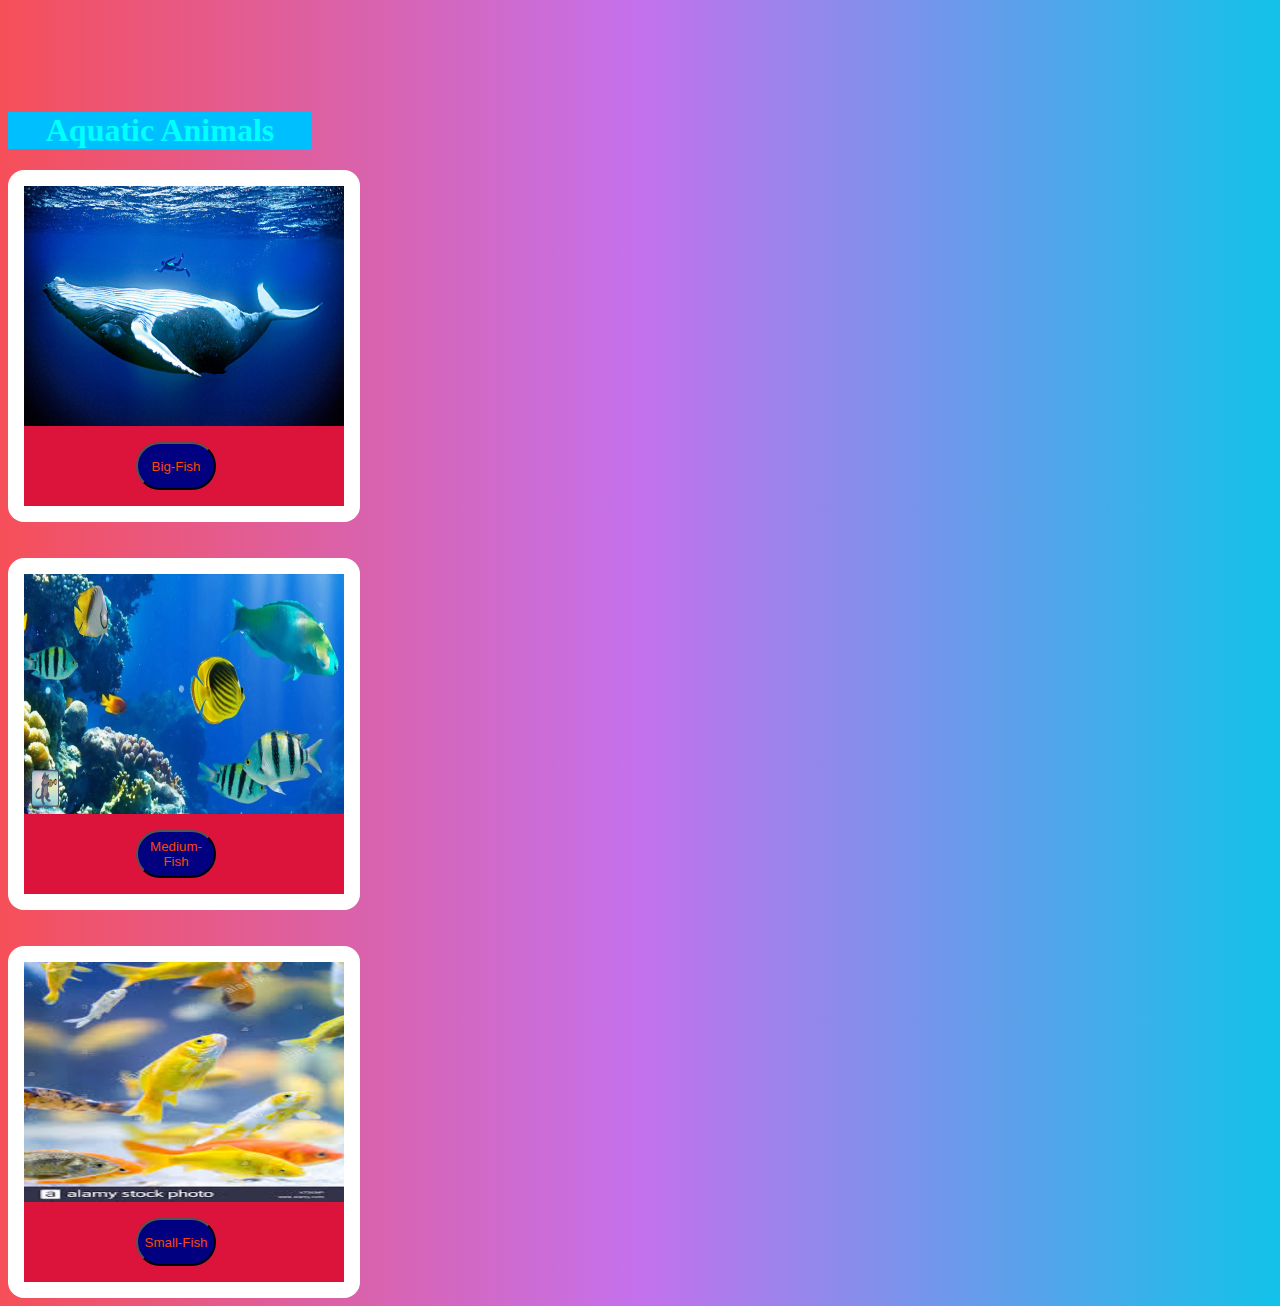
<file: index.html>
<html>
<head>
    <title>Aquatic Animals</title>
    <link rel="stylesheet" href="bruh.css">
</head>    
<body>
<h1 class="e">Aquatic Animals</h1>
<div class="l">
    <img class="f" src="big fish.jpg">
 
    <div class="b">
     <a href="h.html"><button>Big-Fish</button></a>
    </div>
</div>
<br><br>
<div class="l">
    <img class="t" src="fish.jpg">

    <div class="b">
        <a href="a.html"><button>Medium-Fish</button></a>
    </div>
</div>
<br><br>
<div class="l">
    <img class="o" src="tiny.jpg">

    <div class="b">
        <a href="t.html"><button>Small-Fish</button></a>
    </div>
</div>

</body>
</html>
</file>
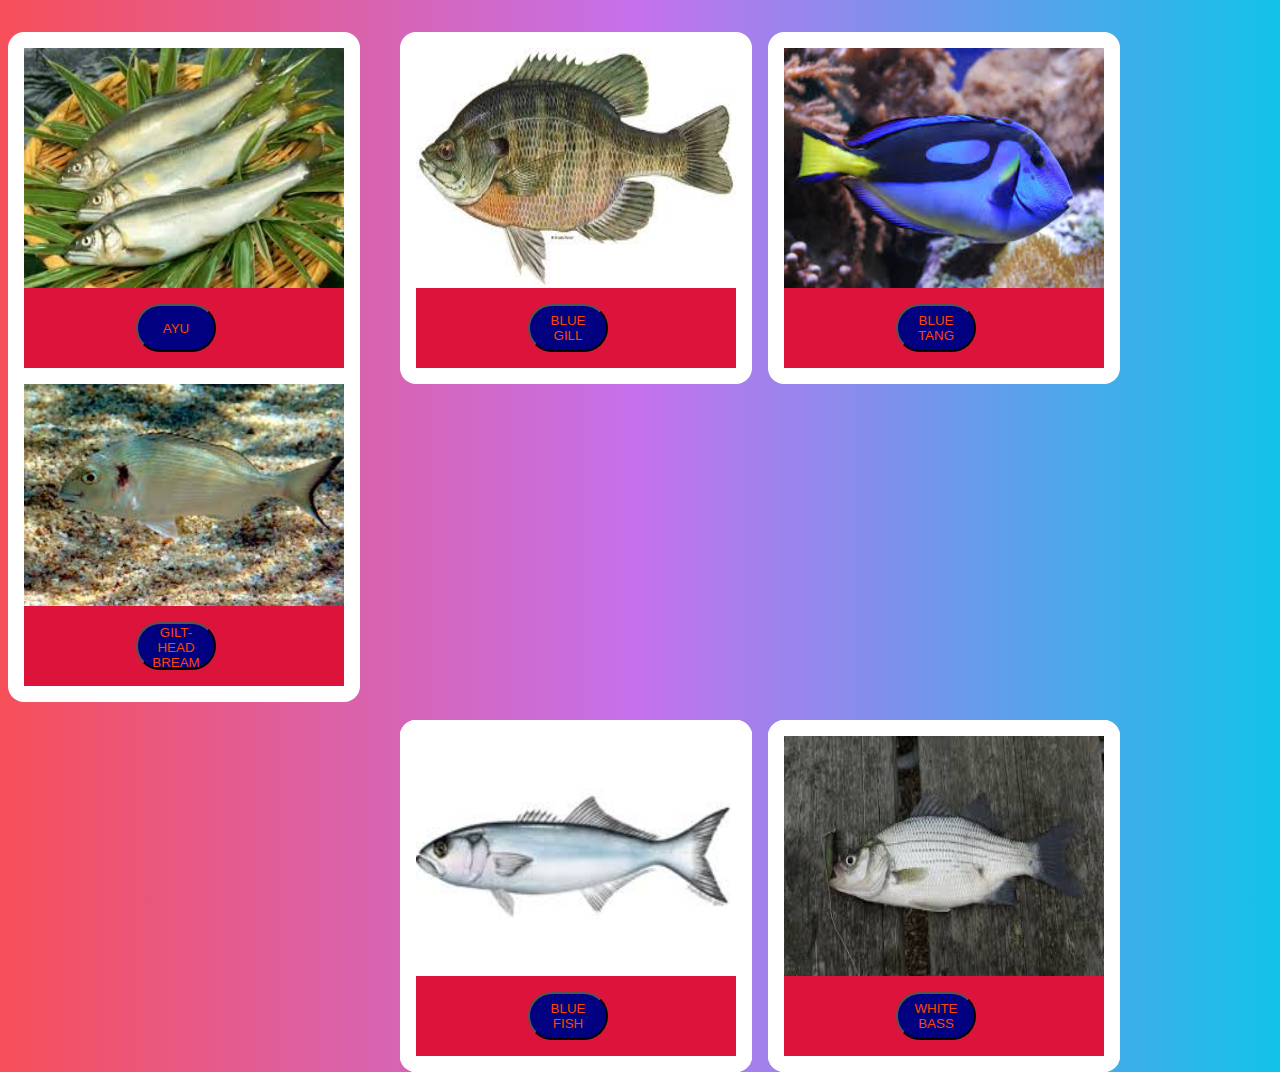
<file: a.html>
<html>
<head>
    <title>Aquatic Animals</title>
    <link rel="stylesheet" href="bruh.css">
</head>    
<body>
<h1 class="e">Aquatic Animals</h1>
<div class="lo bw">
    <img class="f" src="ayu.jpg">
 
    <div class="b">
        <button>AYU</button>
    </div>
</div>
<br><br>
<div class="lo fw">
    <img class="f" src="blue tang.jpg">

    <div class="b">
        <button>BLUE TANG</button>
    </div>
</div>
<br><br>
<div class="lo ws">
    <img class="f" src="blue gill.jpg">

    <div class="b">
        <button>BLUE GILL</button>
    </div>
</div>
<br><br>
<div class="lo sw">
    <img class="f" src="asian arowana.jpg">
 
    <div class="b">
        <button>ASIAN AROWANA</button>
    </div>
</div>
<br><br>
<div class="lo gmr">
    <img class="f" src="salmon.jpg">

    <div class="b">
        <button>SALMON</button>
    </div>
</div>
<br><br>
<div class="lo lmj">
    <img class="f" src="gilt head bream.jpg">

    <div class="b">
        <button>GILT-HEAD BREAM</button>
    </div>
</div>
<br><br>
<div class="lo kw">
    <img class="f" src="basa.jpg">
 
    <div class="b">
        <button>BASA</button>
    </div>
</div>
<br><br>
<div class="lo gws">
    <img class="f" src="white bass.jpg">

    <div class="b">
        <button> WHITE BASS </button>
    </div>
</div>
<br><br>
<div class="lo gof">
    <img class="f" src="striped bass.jpg">

    <div class="b">
        <button>STRIPED BASS</button>
    </div>
</div>
<br><br>
<div class="lo pmow">
    <img class="f" src="blue fish.jpg">

    <div class="b">
        <button>BLUE FISH</button>
    </div>
</div>
</body>
</html>
</file>
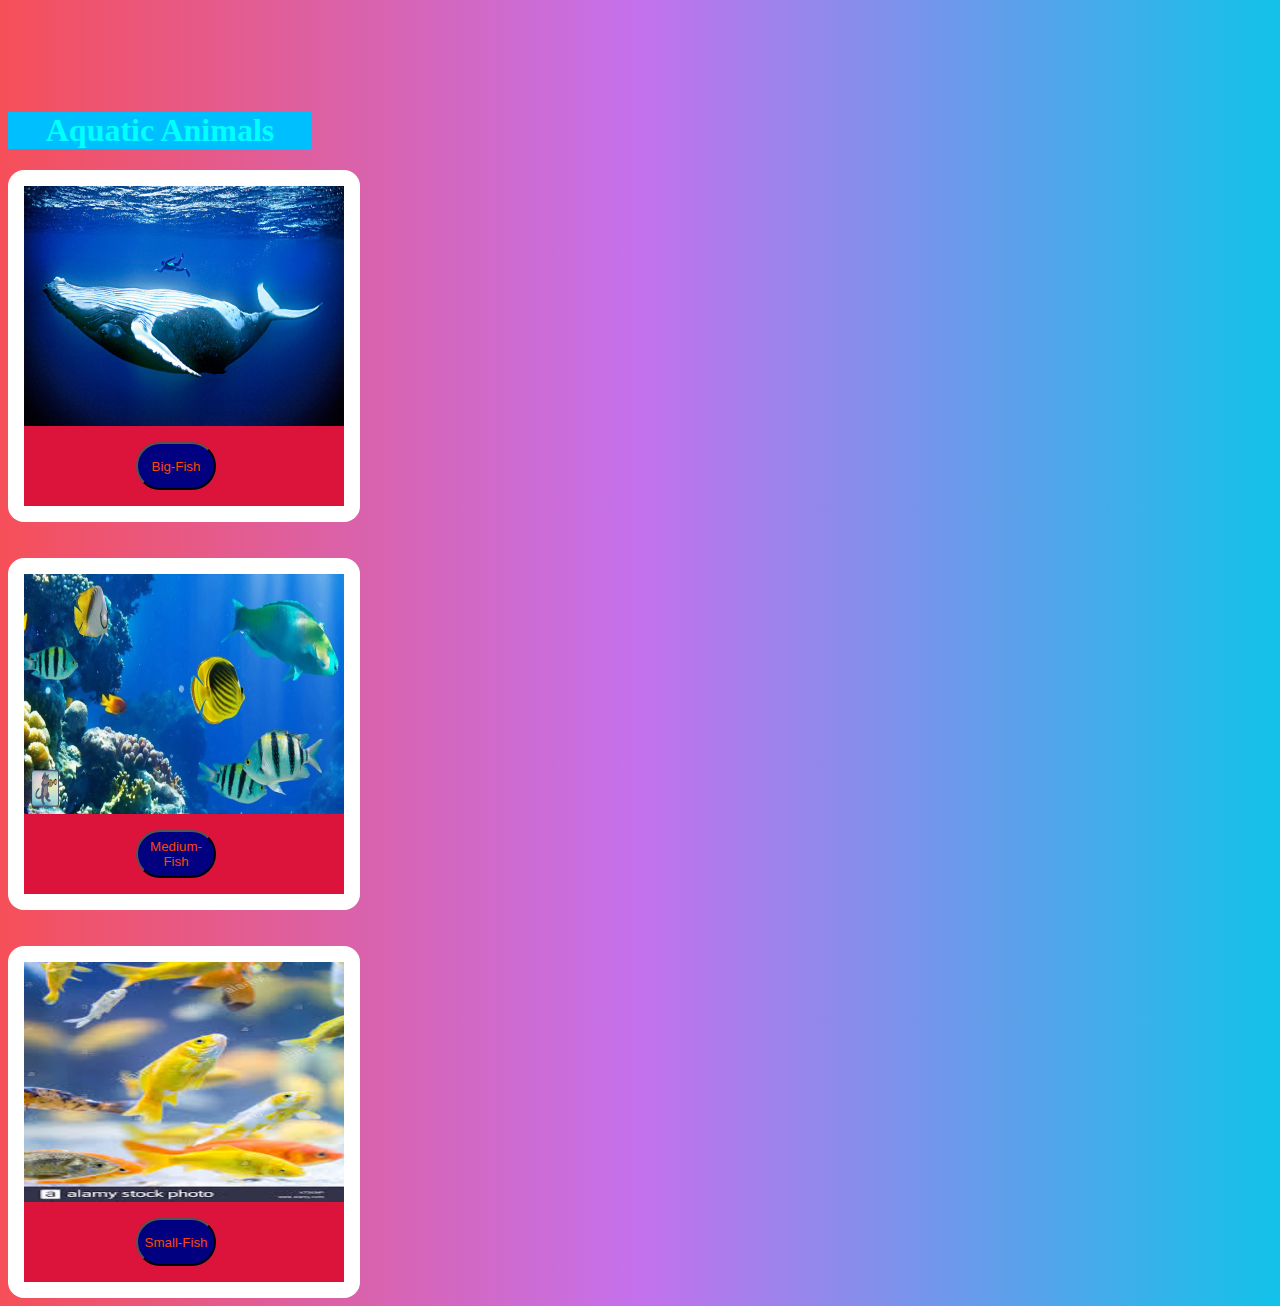
<file: Hello.html>
<html>
<head>
    <title>Aquatic Animals</title>
    <link rel="stylesheet" href="bruh.css">
</head>    
<body>
<h1 class="e">Aquatic Animals</h1>
<div class="l">
    <img class="f" src="big fish.jpg">
 
    <div class="b">
     <a href="h.html"><button>Big-Fish</button></a>
    </div>
</div>
<br><br>
<div class="l">
    <img class="t" src="fish.jpg">

    <div class="b">
        <a href="a.html"><button>Medium-Fish</button></a>
    </div>
</div>
<br><br>
<div class="l">
    <img class="o" src="tiny.jpg">

    <div class="b">
        <a href="t.html"><button>Small-Fish</button></a>
    </div>
</div>

</body>
</html>
</file>
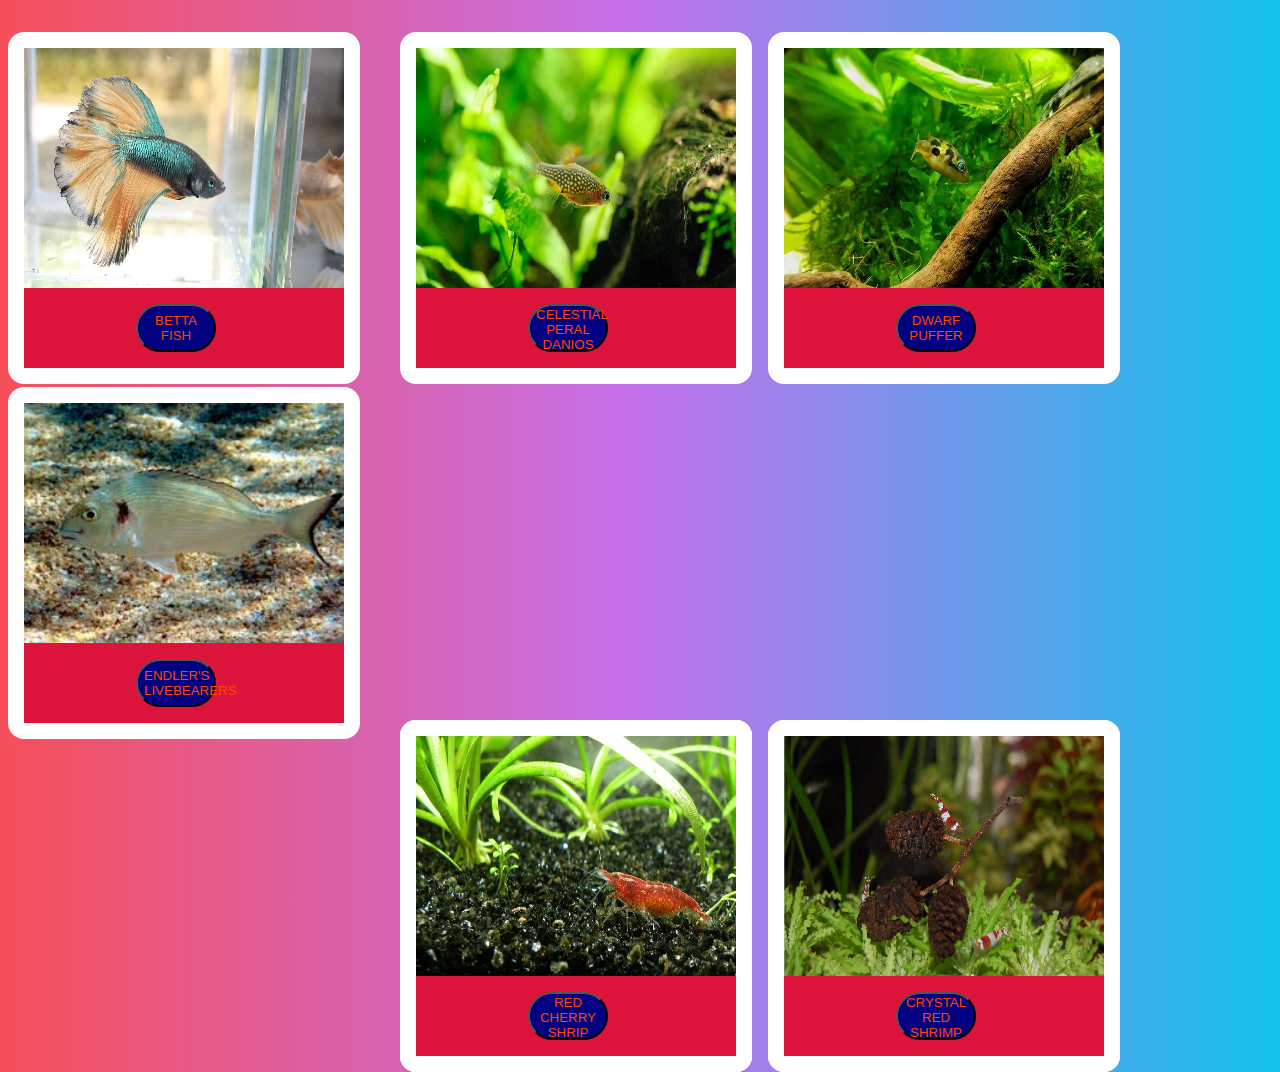
<file: t.html>
<html>
<head>
    <title>Tiny Aquatic Animals</title>
    <link rel="stylesheet" href="bruh.css">
</head>    
<body>
<h1 class="e"> Small Aquatic Animals</h1>
<div class="lo bw">
    <img class="f" src="betta fish.jpg">
 
    <div class="b">
        <button>BETTA FISH</button>
    </div>
</div>
<br><br>
<div class="lo fw">
    <img class="f" src="dwarf puffer.jpg">

    <div class="b">
        <button>DWARF PUFFER</button>
    </div>
</div>
<br><br>
<div class="lo ws">
    <img class="f" src="celestialpearldanio.jpg">

    <div class="b">
        <button>CELESTIAL PERAL DANIOS</button>
    </div>
</div>
<br><br>
<div class="lo sw">
    <img class="f" src="bumblebeegoby.jpg">
 
    <div class="b">
        <button>BUMBLEBEE GOBY</button>
    </div>
</div>
<br><br>
<div class="lo gmr">
    <img class="f" src="gourami.jpg">

    <div class="b">
        <button>SPARKLING GOURAMI</button>
    </div>
</div>
<br><br>
<div class="lo lmj">
    <img class="f" src="gilt head bream.jpg">

    <div class="b">
        <button>ENDLER'S LIVEBEARERS</button>
    </div>
</div>
<br><br>
<div class="lo kw">
    <img class="f" src="leastkillifish.jpg">
 
    <div class="b">
        <button>LEAST KILLIFISH</button>
    </div>
</div>
<br><br>
<div class="lo gws">
    <img class="f" src="crystalredshrimp.jpg">

    <div class="b">
        <button> CRYSTAL RED SHRIMP </button>
    </div>
</div>
<br><br>
<div class="lo gof">
    <img class="f" src="lampeye.jpg">

    <div class="b">
        <button>NORMAN'S LAMPEYE KILLIFISH</button>
<br><br>
    </div>
</div>
<div class="lo pmow">
    <img class="f" src="redcherryshrimp.jpg">

    <div class="b">
        <button>RED CHERRY SHRIP</button>
    </div>
</div>
</body>
</html>
</file>
<file: bruh.css>
.e{
    text-align: center;
    color: aqua;
}
body{
    background: #12c2e9;  /* fallback for old browsers */
background: -webkit-linear-gradient(to right, #f64f59, #c471ed, #12c2e9);  /* Chrome 10-25, Safari 5.1-6 */
background: linear-gradient(to right, #f64f59, #c471ed, #12c2e9); /* W3C, IE 10+/ Edge, Firefox 16+, Chrome 26+, Opera 12+, Safari 7+ */

}
.f{
    width: 20rem;
    height: 15rem;
}
.t{
    width: 20rem;
    height: 15rem;
}
.o{
    width: 20rem;
    height: 15rem;
}
.e{
    background-color: deepskyblue;
    margin-right: 60rem;
    margin-top: 7rem; 
    margin-top: 7rem;
}
.i{
    background-color: darkcyan;
    margin-right: 60rem;
    margin-top: 7rem; 
    margin-top: 7rem;
}
.q{
    background-color: dodgerblue;
    margin-right: 60rem;
    margin-top: 7rem; 
    margin-top: 7rem;
}

.b{
    width: 20rem;
    height: 5rem;
    background-color: crimson;
}
button{
    background-color: navy;
    color: orangered;
    width: 5rem;
    height: 3rem;
    border-radius: 1.5rem;
    margin: 1rem 8rem 1rem 7rem;
}
img{
    width: 25rem;
    height: 25rem;
}
.lo{
    border-radius: 1rem;
    background-color: white;
    padding: 1rem 1rem 1rem 1rem;
    width: 20rem;
}
.l{
    border-radius: 1rem;
    background-color: white;
    padding: 1rem 1rem 1rem 1rem;
    width: 20rem;
}
.bw{
    border-radius: 1rem;
    background-color: white;
    padding: 1rem 1rem 1rem 1rem;
    width: 20rem;
    position: absolute;
    top: 2rem;
    left: 25 rem;
}
.fw{
    border-radius: 1rem;
    background-color: white;
    padding: 1rem 1rem 1rem 1rem;
    width: 20rem;
    position: absolute;
    top: 2rem;
    right: 10rem;
}
.ws{
    border-radius: 1rem;
    background-color: white;
    padding: 1rem 1rem 1rem 1rem;
    width: 20rem;
    position: absolute;
    top: 2rem;
    left: 25rem;
}
.sw{
    border-radius: 1rem;
    background-color: white;
    padding: 1rem 1rem 1rem 1rem;
    width: 20rem;
    position: absolute;
    top: 45rem;
    left: 25rem;

}
.gmr{
    border-radius: 1rem;
    background-color: white;
    padding: 1rem 1rem 1rem 1rem;
    width: 20rem;
    position: absolute;
    top: 45rem;
    right: 10rem;
}
.lmg{
    border-radius: 1rem;
    background-color: white;
    padding: 1rem 1rem 1rem 1rem;
    width: 20rem;
    position: absolute;
    top: 45rem;
    left: 25rem;
}
.kw{
    border-radius: 1rem;
    background-color: white;
    padding: 1rem 1rem 1rem 1rem;
    width: 20rem;
    position: absolute;
    top: 45rem;
    left: 25rem;

}
.gws{
    border-radius: 1rem;
    background-color: white;
    padding: 1rem 1rem 1rem 1rem;
    width: 20rem;
    position: absolute;
    top: 45rem;
    right: 10rem;
}
.gof{
    border-radius: 1rem;
    background-color: white;
    padding: 1rem 1rem 1rem 1rem;
    width: 20rem;
    position: absolute;
    top: 45rem;
    left: 25rem;
}
.pmow{
    border-radius: 1rem;
    background-color: white;
    padding: 1rem 1rem 1rem 1rem;
    width: 20rem;
    position: absolute;
    top: 45rem;
    left: 25rem;
}
</file>
